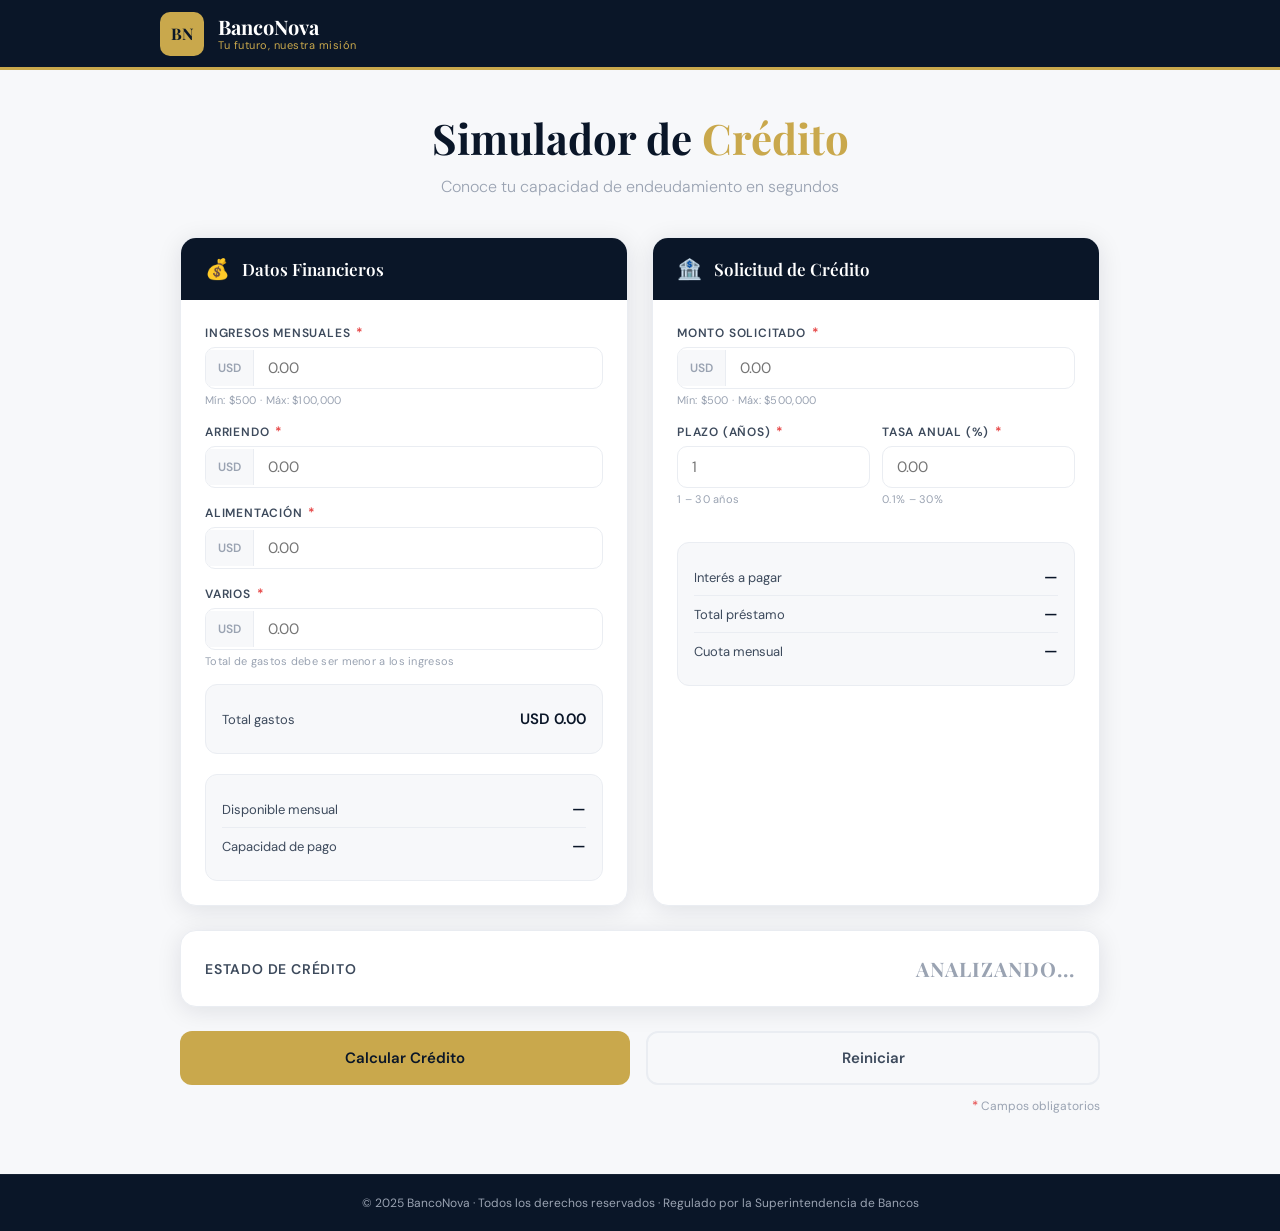
<file: index.html>
<!DOCTYPE html>
<html lang="es">
<head>
    <meta charset="UTF-8">
    <meta name="viewport" content="width=device-width, initial-scale=1.0">
    <title>BancoNova - Simulador de Crédito</title>
    <link rel="stylesheet" href="simulador.css">
    <link href="https://fonts.googleapis.com/css2?family=Playfair+Display:wght@600;700&family=DM+Sans:wght@300;400;500;600&display=swap" rel="stylesheet">
    <script src="funciones.js"></script>
    <script src="simulador.js"></script>
</head>
<body>

    <header class="header">
        <div class="header-inner">
            <div class="logo">
                <div class="logo-icon">BN</div>
                <div class="logo-text">
                    <span class="logo-name">BancoNova</span>
                    <span class="logo-slogan">Tu futuro, nuestra misión</span>
                </div>
            </div>
        </div>
    </header>

    <main class="main">
        <div class="hero">
            <h1 class="hero-title">Simulador de <span class="accent">Crédito</span></h1>
            <p class="hero-sub">Conoce tu capacidad de endeudamiento en segundos</p>
        </div>

        <div class="card-grid">

            <!-- CARD 1: Datos Financieros -->
            <div class="card">
                <div class="card-header">
                    <div class="card-icon">💰</div>
                    <h2>Datos Financieros</h2>
                </div>
                <div class="card-body">

                    <div class="field">
                        <label for="txtIngresos">Ingresos mensuales <span class="req">*</span></label>
                        <div class="input-wrap">
                            <span class="prefix">USD</span>
                            <input type="number" id="txtIngresos" placeholder="0.00" min="500" max="100000" step="0.01">
                        </div>
                        <span class="error-msg" id="err_txtIngresos"></span>
                        <span class="hint">Mín: $500 · Máx: $100,000</span>
                    </div>

                    <div class="field">
                        <label for="txtArriendo">Arriendo <span class="req">*</span></label>
                        <div class="input-wrap">
                            <span class="prefix">USD</span>
                            <input type="number" id="txtArriendo" placeholder="0.00" min="0" max="99999" step="0.01" oninput="actualizarTotalGastos()">
                        </div>
                        <span class="error-msg" id="err_txtArriendo"></span>
                    </div>

                    <div class="field">
                        <label for="txtAlimentacion">Alimentación <span class="req">*</span></label>
                        <div class="input-wrap">
                            <span class="prefix">USD</span>
                            <input type="number" id="txtAlimentacion" placeholder="0.00" min="0" max="99999" step="0.01" oninput="actualizarTotalGastos()">
                        </div>
                        <span class="error-msg" id="err_txtAlimentacion"></span>
                    </div>

                    <div class="field">
                        <label for="txtVarios">Varios <span class="req">*</span></label>
                        <div class="input-wrap">
                            <span class="prefix">USD</span>
                            <input type="number" id="txtVarios" placeholder="0.00" min="0" max="99999" step="0.01" oninput="actualizarTotalGastos()">
                        </div>
                        <span class="error-msg" id="err_txtVarios"></span>
                        <span class="hint">Total de gastos debe ser menor a los ingresos</span>
                    </div>

                    <div class="result-box" style="margin-top:8px;">
                        <div class="result-item">
                            <span class="result-label">Total gastos</span>
                            <span class="result-value" id="spnTotalGastos">USD 0.00</span>
                        </div>
                    </div>

                    <div class="result-box">
                        <div class="result-item">
                            <span class="result-label">Disponible mensual</span>
                            <span class="result-value" id="spnDisponible">—</span>
                        </div>
                        <div class="result-item">
                            <span class="result-label">Capacidad de pago</span>
                            <span class="result-value" id="spnCapacidadPago">—</span>
                        </div>
                    </div>
                </div>
            </div>

            <!-- CARD 2: Solicitud de Crédito -->
            <div class="card">
                <div class="card-header">
                    <div class="card-icon">🏦</div>
                    <h2>Solicitud de Crédito</h2>
                </div>
                <div class="card-body">

                    <div class="field">
                        <label for="txtMonto">Monto solicitado <span class="req">*</span></label>
                        <div class="input-wrap">
                            <span class="prefix">USD</span>
                            <input type="number" id="txtMonto" placeholder="0.00" min="500" max="500000" step="0.01">
                        </div>
                        <span class="error-msg" id="err_txtMonto"></span>
                        <span class="hint">Mín: $500 · Máx: $500,000</span>
                    </div>

                    <div class="field-row">
                        <div class="field">
                            <label for="txtPlazo">Plazo (años) <span class="req">*</span></label>
                            <div class="input-wrap">
                                <input type="number" id="txtPlazo" placeholder="1" min="1" max="30" step="1">
                            </div>
                            <span class="error-msg" id="err_txtPlazo"></span>
                            <span class="hint">1 – 30 años</span>
                        </div>
                        <div class="field">
                            <label for="txtTasaInteres">Tasa anual (%) <span class="req">*</span></label>
                            <div class="input-wrap">
                                <input type="number" id="txtTasaInteres" placeholder="0.00" min="0.1" max="30" step="0.01">
                            </div>
                            <span class="error-msg" id="err_txtTasaInteres"></span>
                            <span class="hint">0.1% – 30%</span>
                        </div>
                    </div>

                    <div class="result-box">
                        <div class="result-item">
                            <span class="result-label">Interés a pagar</span>
                            <span class="result-value" id="spnInteresPagar">—</span>
                        </div>
                        <div class="result-item">
                            <span class="result-label">Total préstamo</span>
                            <span class="result-value" id="spnTotalPrestamo">—</span>
                        </div>
                        <div class="result-item">
                            <span class="result-label">Cuota mensual</span>
                            <span class="result-value" id="spnCuotaMensual">—</span>
                        </div>
                    </div>
                </div>
            </div>

        </div>

        <div class="estado-wrap">
            <div class="estado-label">Estado de crédito</div>
            <span id="spnEstadoCredito" class="estado-badge">ANALIZANDO...</span>
        </div>

        <div class="buttons">
            <button id="btnCalcularCredito" onclick="calcular()">Calcular Crédito</button>
            <button id="btnReiniciar" onclick="reiniciar()">Reiniciar</button>
        </div>

        <p class="req-note"><span class="req">*</span> Campos obligatorios</p>

    </main>

    <footer class="footer">
        <p>© 2025 BancoNova · Todos los derechos reservados · Regulado por la Superintendencia de Bancos</p>
    </footer>

</body>
</html>
</file>
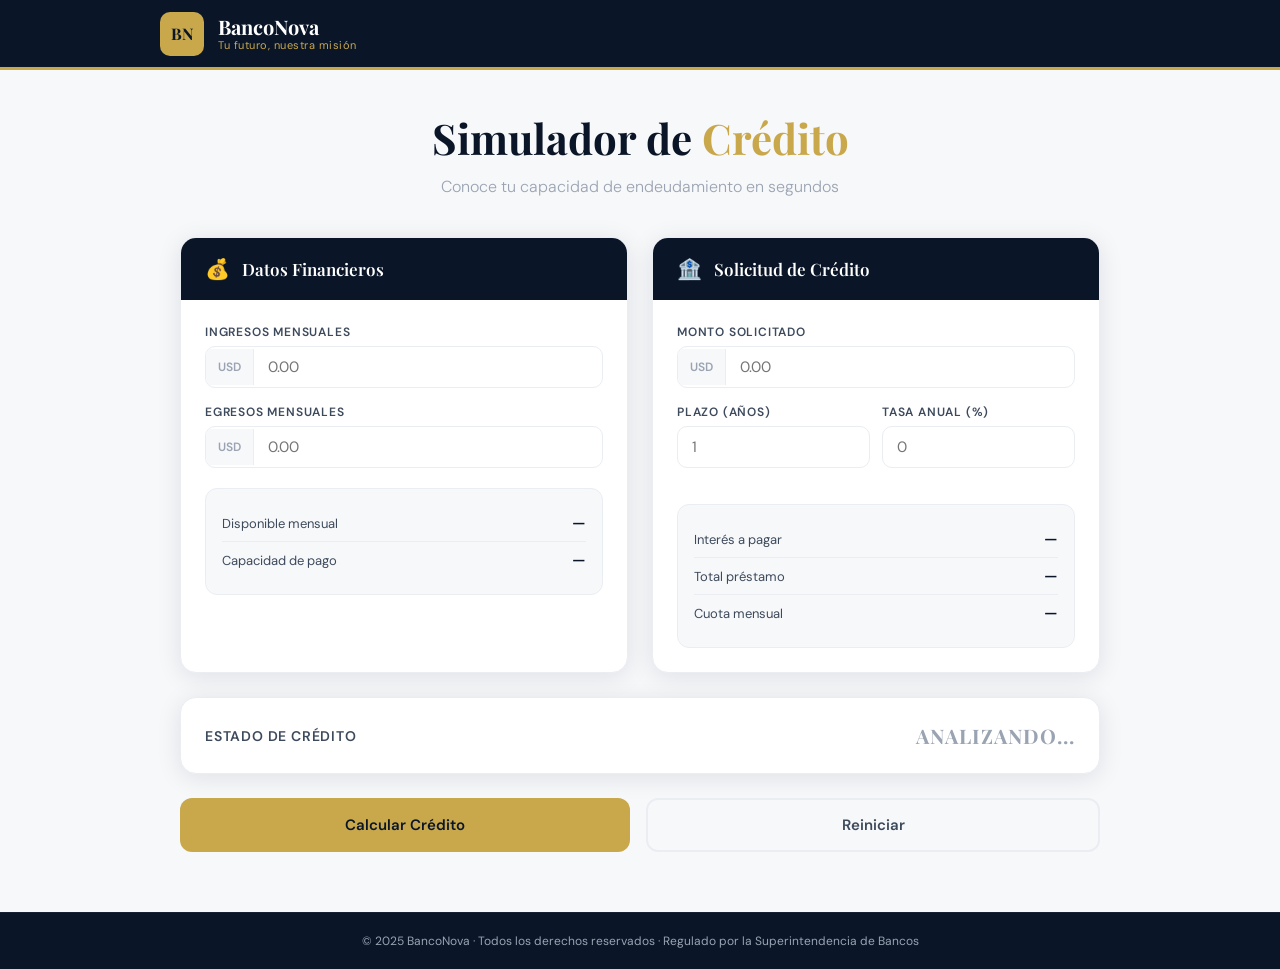
<file: simulador.html>
<!DOCTYPE html>
<html lang="es">
<head>
    <meta charset="UTF-8">
    <meta name="viewport" content="width=device-width, initial-scale=1.0">
    <title>BancoNova - Simulador de Crédito</title>
    <link rel="stylesheet" href="simulador.css">
    <link href="https://fonts.googleapis.com/css2?family=Playfair+Display:wght@600;700&family=DM+Sans:wght@300;400;500;600&display=swap" rel="stylesheet">
    <script src="funciones.js"></script>
    <script src="simulador.js"></script>
</head>
<body>

    <header class="header">
        <div class="header-inner">
            <div class="logo">
                <div class="logo-icon">BN</div>
                <div class="logo-text">
                    <span class="logo-name">BancoNova</span>
                    <span class="logo-slogan">Tu futuro, nuestra misión</span>
                </div>
            </div>
        </div>
    </header>

    <main class="main">
        <div class="hero">
            <h1 class="hero-title">Simulador de <span class="accent">Crédito</span></h1>
            <p class="hero-sub">Conoce tu capacidad de endeudamiento en segundos</p>
        </div>

        <div class="card-grid">

            <div class="card">
                <div class="card-header">
                    <div class="card-icon">💰</div>
                    <h2>Datos Financieros</h2>
                </div>
                <div class="card-body">
                    <div class="field">
                        <label for="txtIngresos">Ingresos mensuales</label>
                        <div class="input-wrap">
                            <span class="prefix">USD</span>
                            <input type="number" id="txtIngresos" placeholder="0.00">
                        </div>
                    </div>
                    <div class="field">
                        <label for="txtEgresos">Egresos mensuales</label>
                        <div class="input-wrap">
                            <span class="prefix">USD</span>
                            <input type="number" id="txtEgresos" placeholder="0.00">
                        </div>
                    </div>
                    <div class="result-box">
                        <div class="result-item">
                            <span class="result-label">Disponible mensual</span>
                            <span class="result-value" id="spnDisponible">—</span>
                        </div>
                        <div class="result-item">
                            <span class="result-label">Capacidad de pago</span>
                            <span class="result-value" id="spnCapacidadPago">—</span>
                        </div>
                    </div>
                </div>
            </div>

            <div class="card">
                <div class="card-header">
                    <div class="card-icon">🏦</div>
                    <h2>Solicitud de Crédito</h2>
                </div>
                <div class="card-body">
                    <div class="field">
                        <label for="txtMonto">Monto solicitado</label>
                        <div class="input-wrap">
                            <span class="prefix">USD</span>
                            <input type="number" id="txtMonto" placeholder="0.00">
                        </div>
                    </div>
                    <div class="field-row">
                        <div class="field">
                            <label for="txtPlazo">Plazo (años)</label>
                            <div class="input-wrap">
                                <input type="number" id="txtPlazo" placeholder="1">
                            </div>
                        </div>
                        <div class="field">
                            <label for="txtTasaInteres">Tasa anual (%)</label>
                            <div class="input-wrap">
                                <input type="number" id="txtTasaInteres" placeholder="0">
                            </div>
                        </div>
                    </div>
                    <div class="result-box">
                        <div class="result-item">
                            <span class="result-label">Interés a pagar</span>
                            <span class="result-value" id="spnInteresPagar">—</span>
                        </div>
                        <div class="result-item">
                            <span class="result-label">Total préstamo</span>
                            <span class="result-value" id="spnTotalPrestamo">—</span>
                        </div>
                        <div class="result-item">
                            <span class="result-label">Cuota mensual</span>
                            <span class="result-value" id="spnCuotaMensual">—</span>
                        </div>
                    </div>
                </div>
            </div>

        </div>

        <div class="estado-wrap">
            <div class="estado-label">Estado de crédito</div>
            <span id="spnEstadoCredito" class="estado-badge">ANALIZANDO...</span>
        </div>

        <div class="buttons">
            <button id="btnCalcularCredito" onclick="calcular()">Calcular Crédito</button>
            <button id="btnReiniciar" onclick="location.reload()">Reiniciar</button>
        </div>

    </main>

    <footer class="footer">
        <p>© 2025 BancoNova · Todos los derechos reservados · Regulado por la Superintendencia de Bancos</p>
    </footer>

</body>
</html>
</file>
<file: simulador.css>
:root {
    --navy: #0a1628;
    --gold: #c9a84c;
    --gold-light: #e8c96a;
    --white: #ffffff;
    --gray-100: #f7f8fa;
    --gray-200: #eaedf2;
    --gray-400: #9aa3b2;
    --gray-700: #3d4a5c;
    --shadow: 0 4px 24px rgba(10,22,40,0.10);
    --radius: 16px;
}

* { box-sizing: border-box; margin: 0; padding: 0; }

body {
    font-family: 'DM Sans', sans-serif;
    background: var(--gray-100);
    color: var(--navy);
    min-height: 100vh;
    display: flex;
    flex-direction: column;
}

/* HEADER */
.header {
    background: var(--navy);
    padding: 0 24px;
    height: 70px;
    display: flex;
    align-items: center;
    border-bottom: 3px solid var(--gold);
}
.header-inner {
    max-width: 960px;
    width: 100%;
    margin: 0 auto;
}
.logo {
    display: flex;
    align-items: center;
    gap: 14px;
}
.logo-icon {
    width: 44px;
    height: 44px;
    background: var(--gold);
    color: var(--navy);
    font-family: 'Playfair Display', serif;
    font-weight: 700;
    font-size: 16px;
    border-radius: 10px;
    display: flex;
    align-items: center;
    justify-content: center;
}
.logo-text {
    display: flex;
    flex-direction: column;
}
.logo-name {
    font-family: 'Playfair Display', serif;
    font-size: 20px;
    font-weight: 700;
    color: var(--white);
    line-height: 1.1;
}
.logo-slogan {
    font-size: 11px;
    color: var(--gold);
    letter-spacing: 0.5px;
}

/* MAIN */
.main {
    max-width: 960px;
    margin: 0 auto;
    padding: 40px 20px 60px;
    flex: 1;
    width: 100%;
}

/* HERO */
.hero {
    text-align: center;
    margin-bottom: 40px;
}
.hero-title {
    font-family: 'Playfair Display', serif;
    font-size: 42px;
    font-weight: 700;
    color: var(--navy);
}
.accent { color: var(--gold); }
.hero-sub {
    margin-top: 10px;
    font-size: 16px;
    color: var(--gray-400);
    font-weight: 300;
}

/* GRID */
.card-grid {
    display: grid;
    grid-template-columns: 1fr 1fr;
    gap: 24px;
    margin-bottom: 24px;
}

/* CARD */
.card {
    background: var(--white);
    border-radius: var(--radius);
    box-shadow: var(--shadow);
    overflow: hidden;
    border: 1px solid var(--gray-200);
}
.card-header {
    background: var(--navy);
    padding: 18px 24px;
    display: flex;
    align-items: center;
    gap: 12px;
}
.card-icon { font-size: 20px; }
.card-header h2 {
    font-family: 'Playfair Display', serif;
    font-size: 17px;
    font-weight: 600;
    color: var(--white);
}
.card-body { padding: 24px; }

/* FIELDS */
.field { margin-bottom: 16px; }
.field-row {
    display: grid;
    grid-template-columns: 1fr 1fr;
    gap: 12px;
}
label {
    display: block;
    font-size: 12px;
    font-weight: 600;
    text-transform: uppercase;
    letter-spacing: 0.8px;
    color: var(--gray-700);
    margin-bottom: 6px;
}
.input-wrap {
    display: flex;
    align-items: center;
    border: 1.5px solid var(--gray-200);
    border-radius: 10px;
    overflow: hidden;
    transition: border-color 0.2s;
}
.input-wrap:focus-within { border-color: var(--gold); }
.prefix {
    background: var(--gray-100);
    padding: 10px 12px;
    font-size: 12px;
    font-weight: 600;
    color: var(--gray-400);
    border-right: 1.5px solid var(--gray-200);
}
input {
    flex: 1;
    border: none;
    outline: none;
    padding: 10px 14px;
    font-family: 'DM Sans', sans-serif;
    font-size: 15px;
    color: var(--navy);
    background: transparent;
    width: 100%;
}

/* RESULTS */
.result-box {
    background: var(--gray-100);
    border-radius: 12px;
    padding: 16px;
    margin-top: 20px;
    border: 1px solid var(--gray-200);
}
.result-item {
    display: flex;
    justify-content: space-between;
    align-items: center;
    padding: 8px 0;
    border-bottom: 1px solid var(--gray-200);
}
.result-item:last-child { border-bottom: none; }
.result-label { font-size: 13px; color: var(--gray-700); }
.result-value { font-weight: 600; font-size: 15px; color: var(--navy); }

/* ESTADO */
.estado-wrap {
    background: var(--white);
    border-radius: var(--radius);
    box-shadow: var(--shadow);
    border: 1px solid var(--gray-200);
    padding: 24px;
    display: flex;
    align-items: center;
    justify-content: space-between;
    margin-bottom: 24px;
}
.estado-label {
    font-size: 14px;
    font-weight: 600;
    color: var(--gray-700);
    text-transform: uppercase;
    letter-spacing: 0.8px;
}
.estado-badge {
    font-family: 'Playfair Display', serif;
    font-size: 20px;
    font-weight: 700;
    color: var(--gray-400);
    letter-spacing: 1px;
}

/* BUTTONS */
.buttons { display: flex; gap: 16px; }
button {
    flex: 1;
    padding: 15px;
    border: none;
    border-radius: 12px;
    font-family: 'DM Sans', sans-serif;
    font-size: 15px;
    font-weight: 600;
    cursor: pointer;
    transition: all 0.2s;
    background: var(--gold);
    color: var(--navy);
}
button:hover {
    background: var(--gold-light);
    transform: translateY(-1px);
    box-shadow: 0 6px 20px rgba(201,168,76,0.3);
}
button:last-child {
    background: transparent;
    border: 2px solid var(--gray-200);
    color: var(--gray-700);
}
button:last-child:hover {
    background: var(--gray-200);
    box-shadow: none;
    transform: none;
}

/* FOOTER */
.footer {
    background: var(--navy);
    text-align: center;
    padding: 20px;
    font-size: 12px;
    color: var(--gray-400);
    border-top: 1px solid rgba(255,255,255,0.05);
}

/* RESPONSIVE */
@media (max-width: 640px) {
    .card-grid { grid-template-columns: 1fr; }
    .hero-title { font-size: 30px; }
    .field-row { grid-template-columns: 1fr; }
    .estado-wrap { flex-direction: column; gap: 12px; text-align: center; }
}
/* ============ VALIDACIONES ============ */

/* Borde rojo al haber error */
.input-wrap.input-error {
    border-color: #e53e3e !important;
    background: #fff5f5;
}

/* Borde verde si está ok */
.input-wrap.input-ok {
    border-color: #38a169 !important;
    background: #f0fff4;
}

/* Mensaje de error debajo del campo */
.error-msg {
    display: none;
    align-items: center;
    gap: 5px;
    margin-top: 5px;
    font-size: 12px;
    color: #e53e3e;
    font-weight: 500;
}
.error-msg::before {
    content: "⚠";
    font-size: 13px;
}

/* Hint de ayuda */
.hint {
    display: block;
    font-size: 11px;
    color: var(--gray-400);
    margin-top: 4px;
    letter-spacing: 0.3px;
}

/* Asterisco requerido */
.req {
    color: #e53e3e;
    font-size: 13px;
    margin-left: 2px;
}
.req-note {
    font-size: 12px;
    color: var(--gray-400);
    margin-top: 12px;
    text-align: right;
}

/* Estado aprobado / rechazado */
.estado-badge.aprobado {
    color: #38a169;
}
.estado-badge.rechazado {
    color: #e53e3e;
}
/* ── Sección Gastos ── */
.gastos-section {
    background: var(--surface-alt, #f8f9fb);
    border: 1px solid var(--border, #e2e8f0);
    border-radius: 10px;
    padding: 16px;
    margin-bottom: 16px;
}

.gastos-title {
    font-size: 13px;
    font-weight: 600;
    color: var(--text-secondary, #718096);
    text-transform: uppercase;
    letter-spacing: 0.6px;
    margin-bottom: 12px;
    display: flex;
    align-items: center;
    gap: 6px;
}

.total-gastos-box {
    display: flex;
    justify-content: space-between;
    align-items: center;
    background: var(--primary-soft, #ebf4ff);
    border: 1px solid var(--primary-light, #bee3f8);
    border-radius: 8px;
    padding: 10px 14px;
    margin-top: 12px;
}

.total-gastos-label {
    font-size: 13px;
    font-weight: 600;
    color: var(--primary, #2b6cb0);
}

.total-gastos-value {
    font-size: 15px;
    font-weight: 700;
    color: var(--primary, #2b6cb0);
    font-variant-numeric: tabular-nums;
}
</file>
